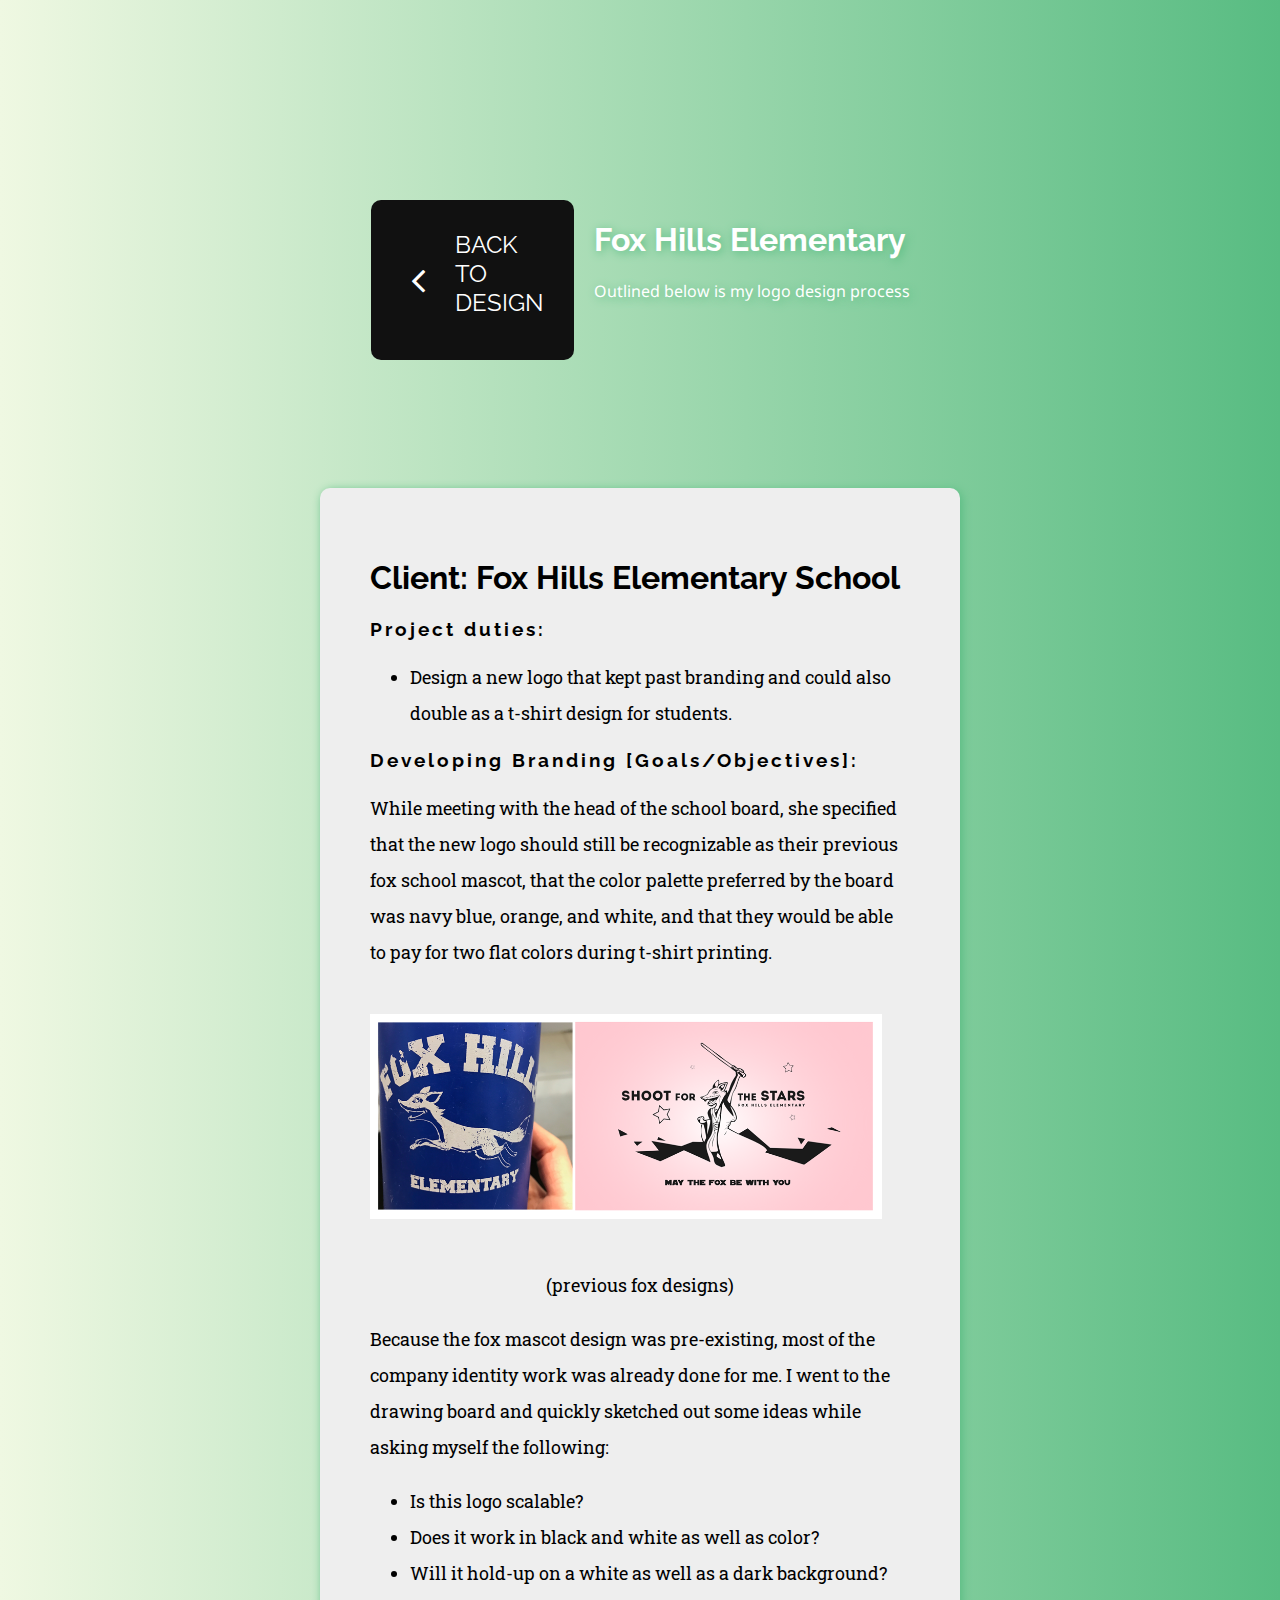
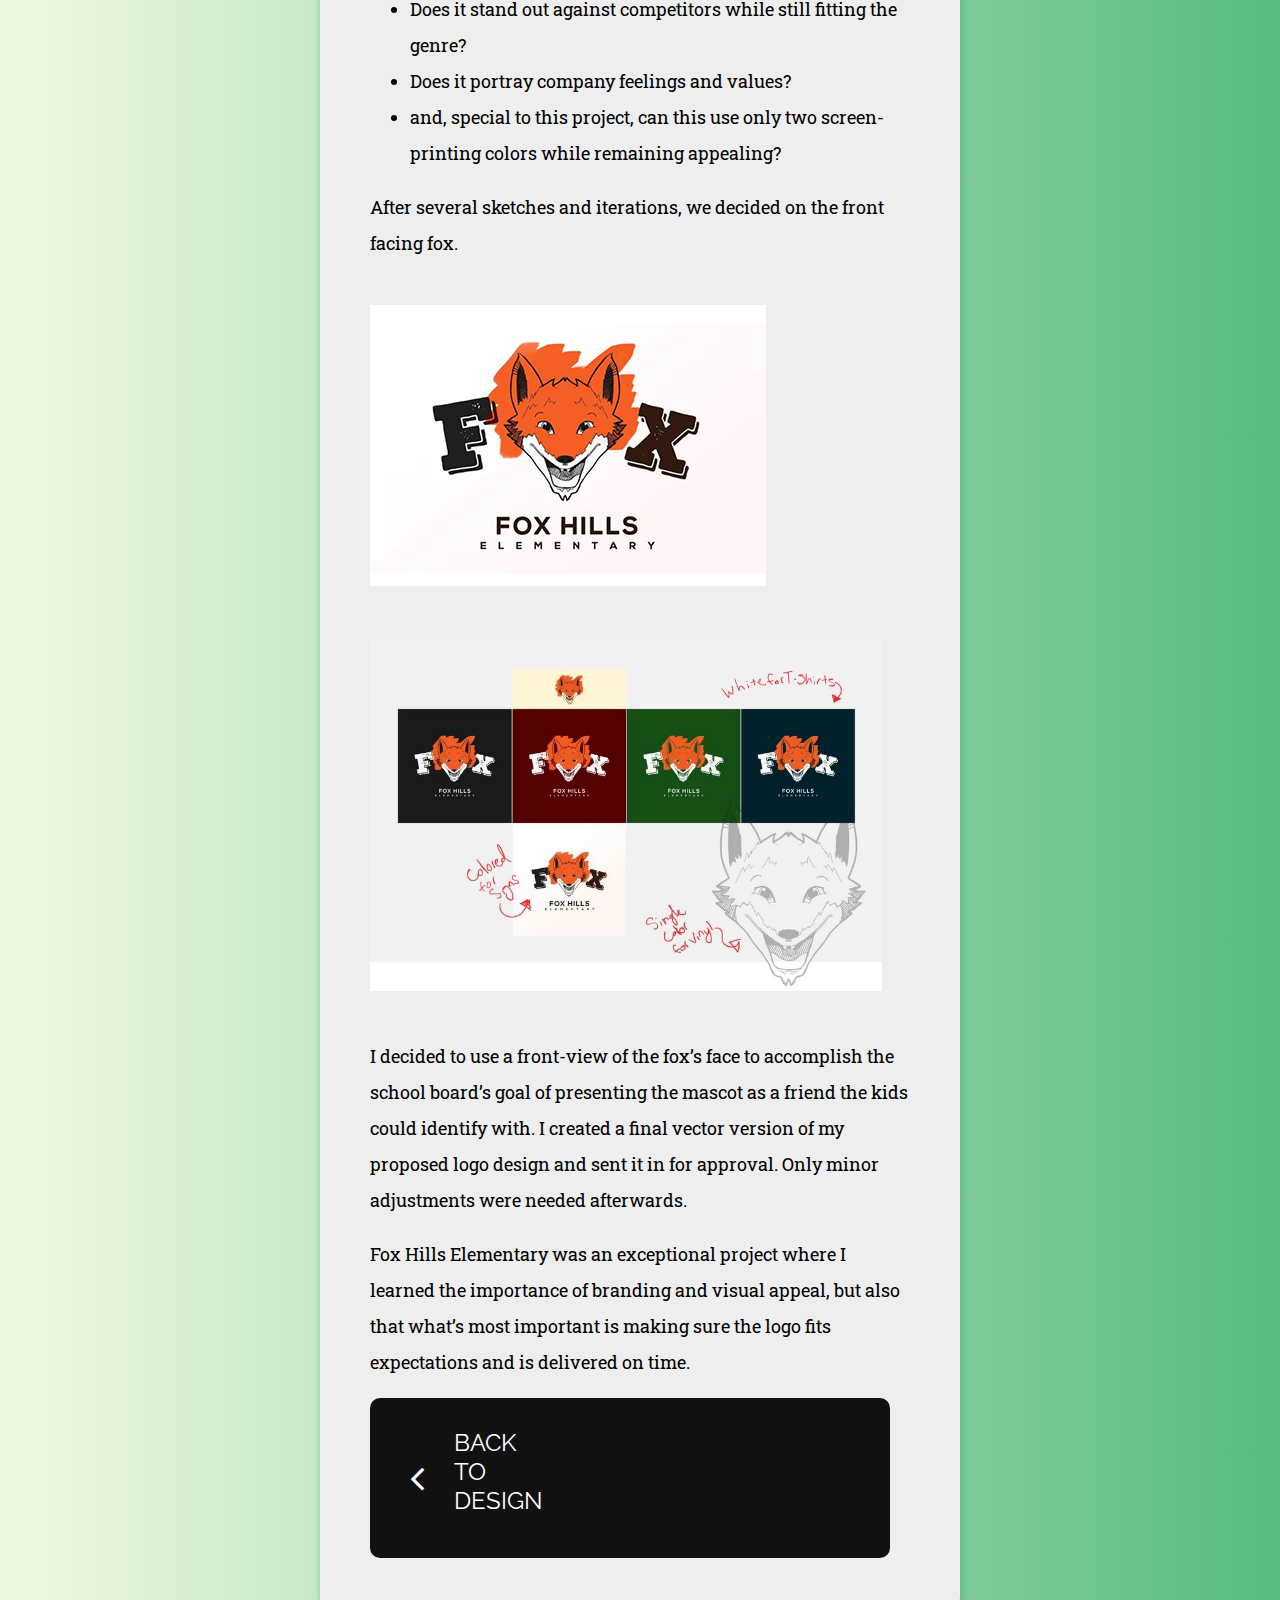
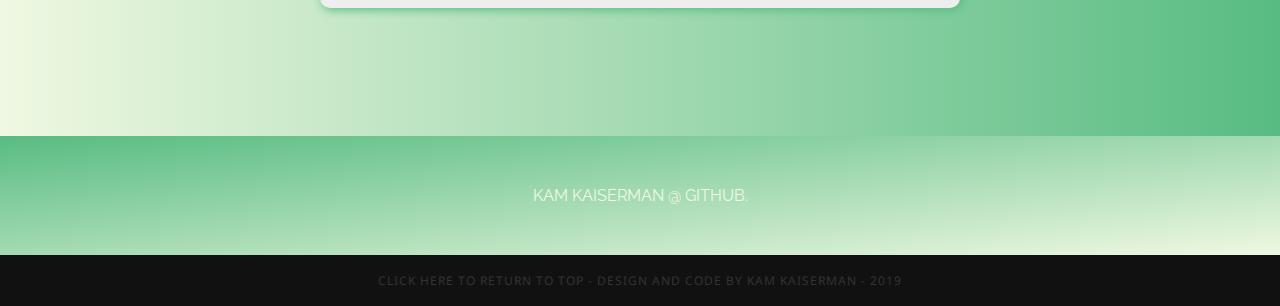
<file: fox_hills.html>
<!doctype html>
<html lang="en">

<head>
    <meta charset="utf-8">
    <title>Kam's Personal Portfolio</title>
    <meta name="description" content="Kam's Personal Portfolio">
    <meta name="author" content="Kam Kaiserman's Portfolio">
    <meta name="viewport" content="width=device-width, initial-scale=1.0">
    <link href="https://fonts.googleapis.com/css?family=Raleway:800|Roboto+Slab|Nunito:700|Noto+Sans&display=swap" rel="stylesheet">
    <link rel="stylesheet" href="https://cdnjs.cloudflare.com/ajax/libs/font-awesome/4.7.0/css/font-awesome.min.css">
    <link rel="stylesheet" href="style.css">
    <link rel="stylesheet" href="navbar.css">
    <link rel="stylesheet" href="article.css">
</head>

<body>
    <header>
        <div id="flexbox-row">
            <a href="design.html">
                <div id="back-button">
                    <i class="fa fa-angle-left" style="font-size: 40px;
                    padding: 30px 30px 30px 10px;"></i>
                    <div id="button-text">Back<br>to<br>Design</div>
                </div>
            </a>
            <div id="headline">
                <h1>Fox Hills Elementary</h1>
                <p>Outlined below is my logo design process</p>
            </div>
        </div>
    </header>

    <main>
        <h1>Client: Fox Hills Elementary School</h1>
        <h3>Project duties:</h3>
        <ul>
            <li>Design a new logo that kept past branding and could also double as a t-shirt design for students. </li>
        </ul>
        <h3>Developing Branding [Goals/Objectives]:</h3>
        <p>While meeting with the head of the school board, she specified that the new logo should still be recognizable as their previous fox school mascot, that the color palette preferred by the board was navy blue, orange, and white, and that they would
            be able to pay for two flat colors during t-shirt printing.</p>
        <img src="fox_hills_1.png" alt="past fox designs">
        <p style="text-align: center;">(previous fox designs)</p>
        <p>Because the fox mascot design was pre-existing, most of the company identity work was already done for me. I went to the drawing board and quickly sketched out some ideas while asking myself the following:</p>
        <ul>
            <li>
                Is this logo scalable?
            </li>
            <li>
                Does it work in black and white as well as color?
            </li>
            <li>
                Will it hold-up on a white as well as a dark background?
            </li>
            <li>
                Does it stand out against competitors while still fitting the genre?
            </li>
            <li>
                Does it portray company feelings and values?
            </li>
            <li>
                and, special to this project, can this use only two screen-printing colors while remaining appealing?
            </li>
        </ul>
        <p>After several sketches and iterations, we decided on the front facing fox.</p>
        <img src="fox_hills_2.png" alt="final fox logo">
        <img src="fox_hills_3.png" alt="fox iterations">
        <p>I decided to use a front-view of the fox’s face to accomplish the school board’s goal of presenting the mascot as a friend the kids could identify with. I created a final vector version of my proposed logo design and sent it in for approval. Only
            minor adjustments were needed afterwards.</p>
        <p>Fox Hills Elementary was an exceptional project where I learned the importance of branding and visual appeal, but also that what’s most important is making sure the logo fits expectations and is delivered on time.</p>

        <a href="design.html">
            <div id="back-button">
                <i class="fa fa-angle-left" style="font-size: 40px;
                    padding: 30px 30px 30px 10px;"></i>
                <div id="button-text">Back<br>to<br>Design</div>
            </div>
        </a>
    </main>
    <a href="https://github.com/kamkaiserman/" id="profile-link" target="_blank">
        <footer>
            Kam Kaiserman @ GitHub.
        </footer>
    </a>
    <a href="#headline">
        <div id="extra-footer">
            <p>Click here to return to top - Design and code by Kam Kaiserman - 2019</p>
        </div>
    </a>
</body>

</html>
</file>
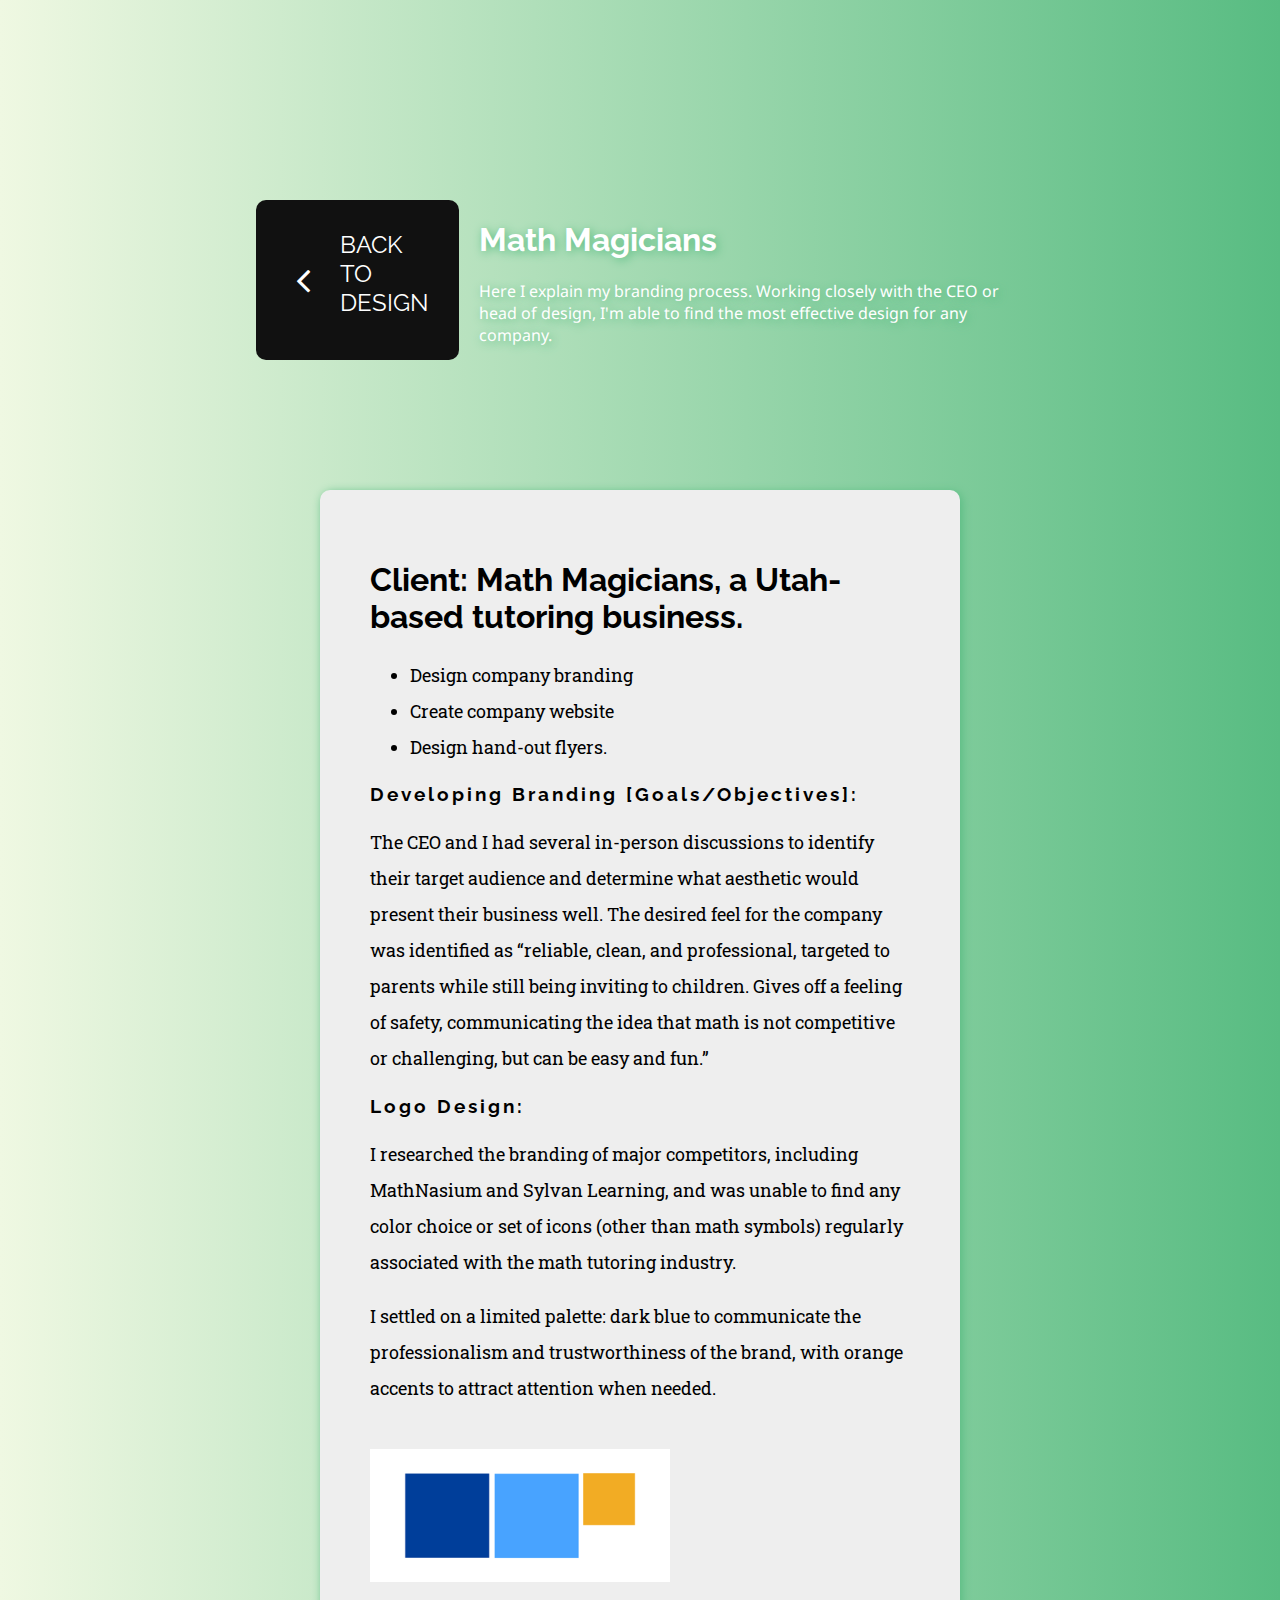
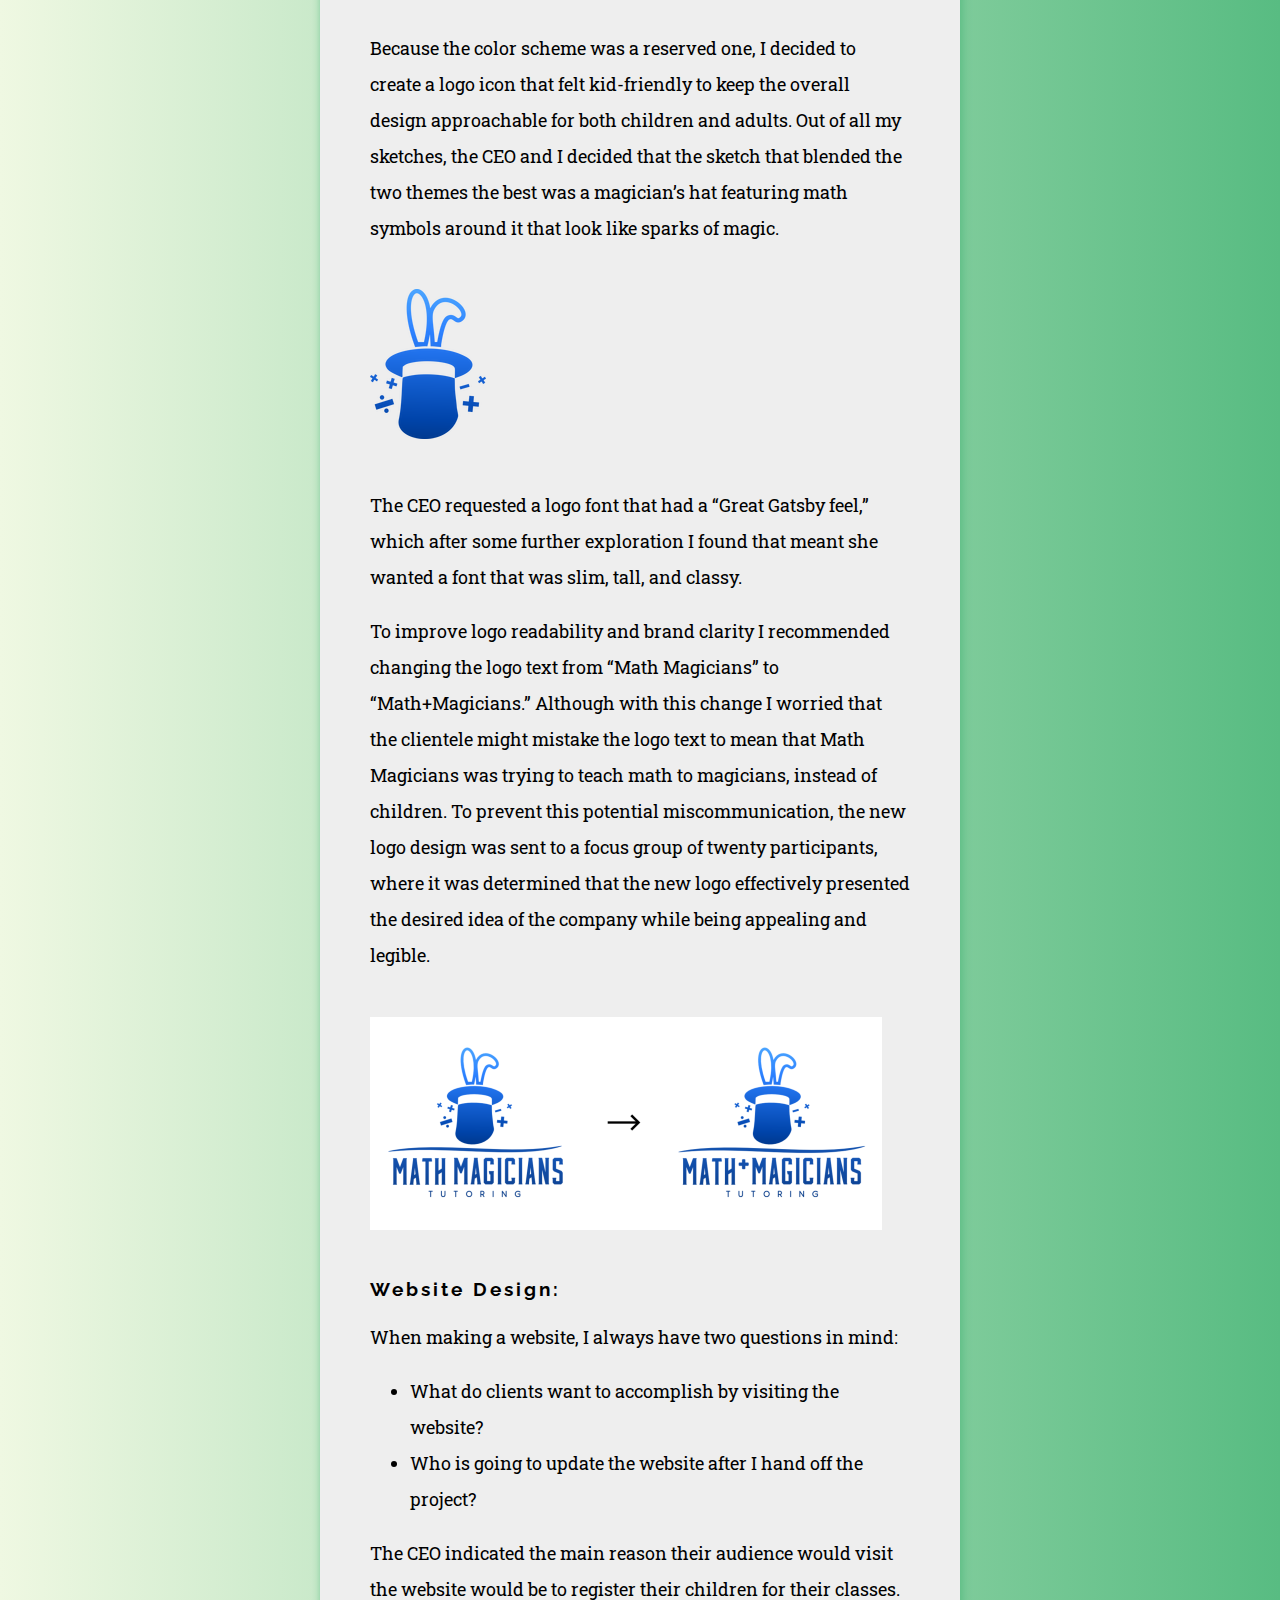
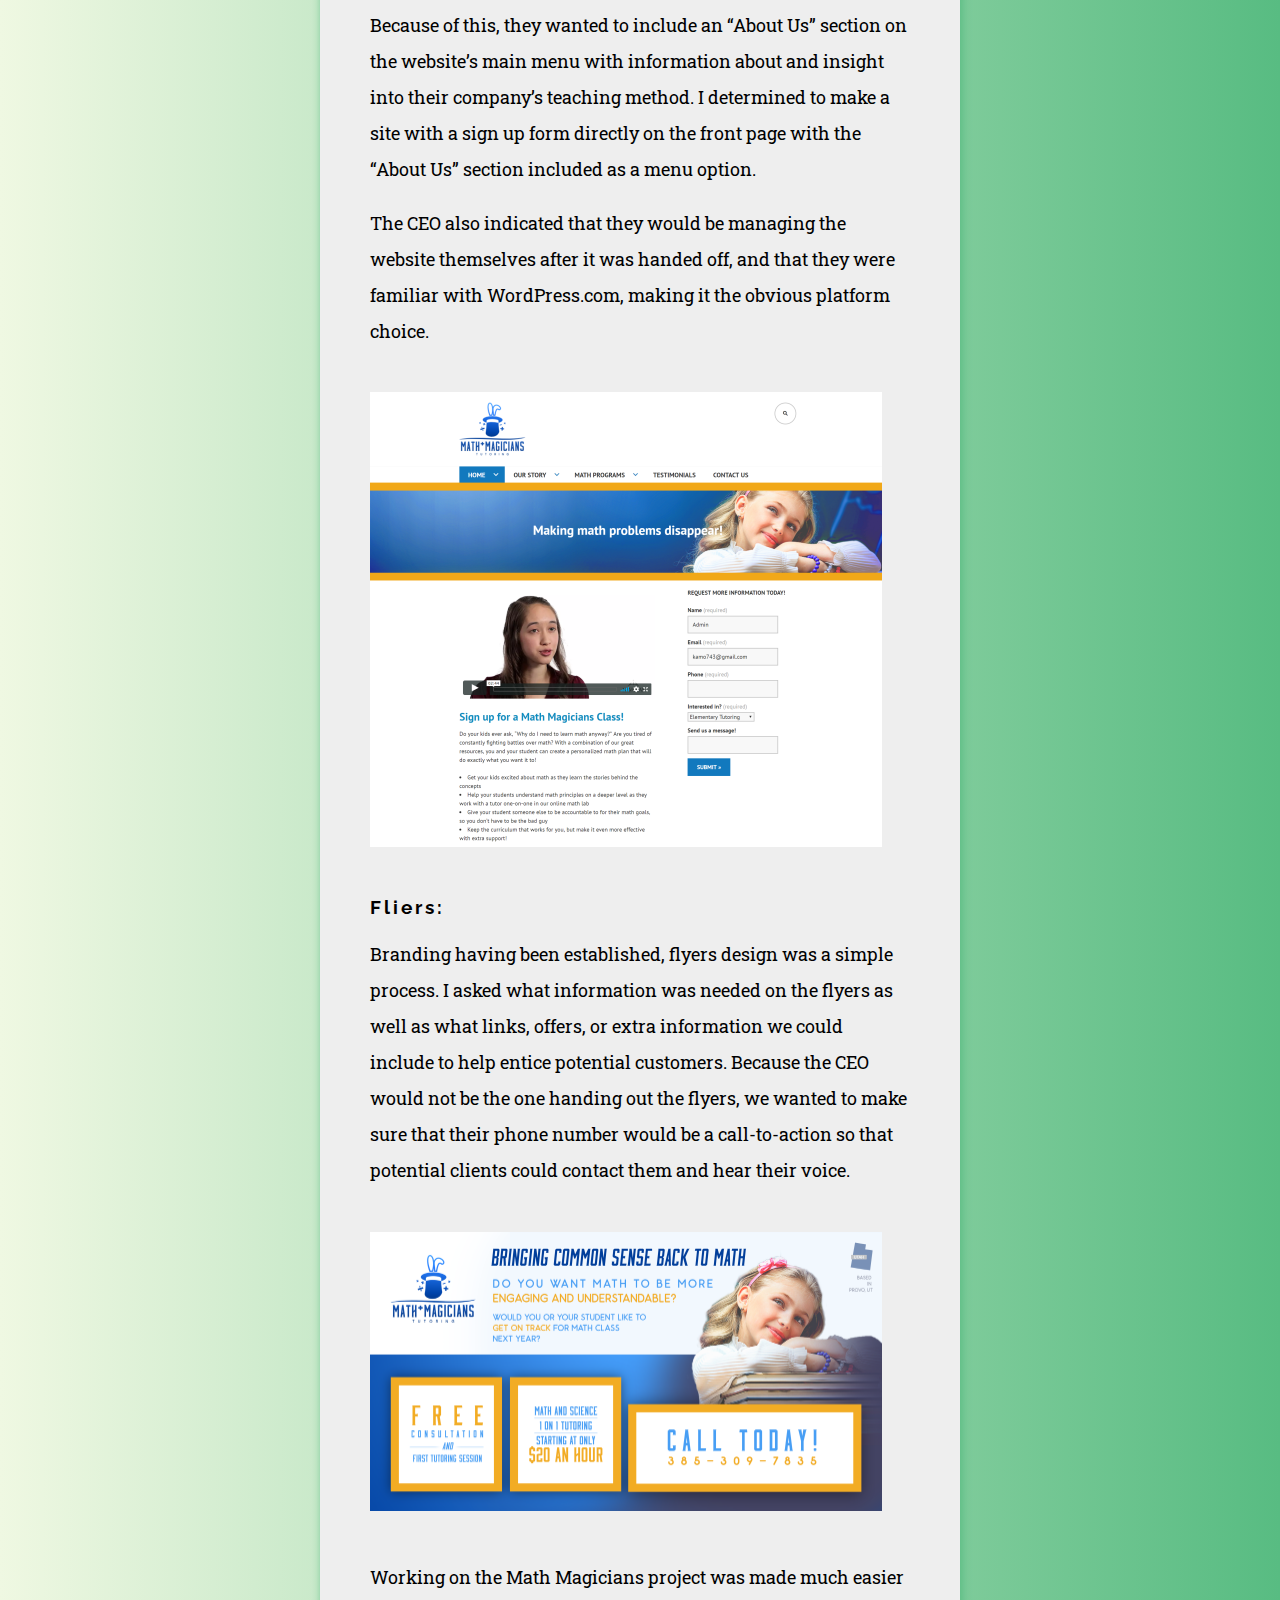
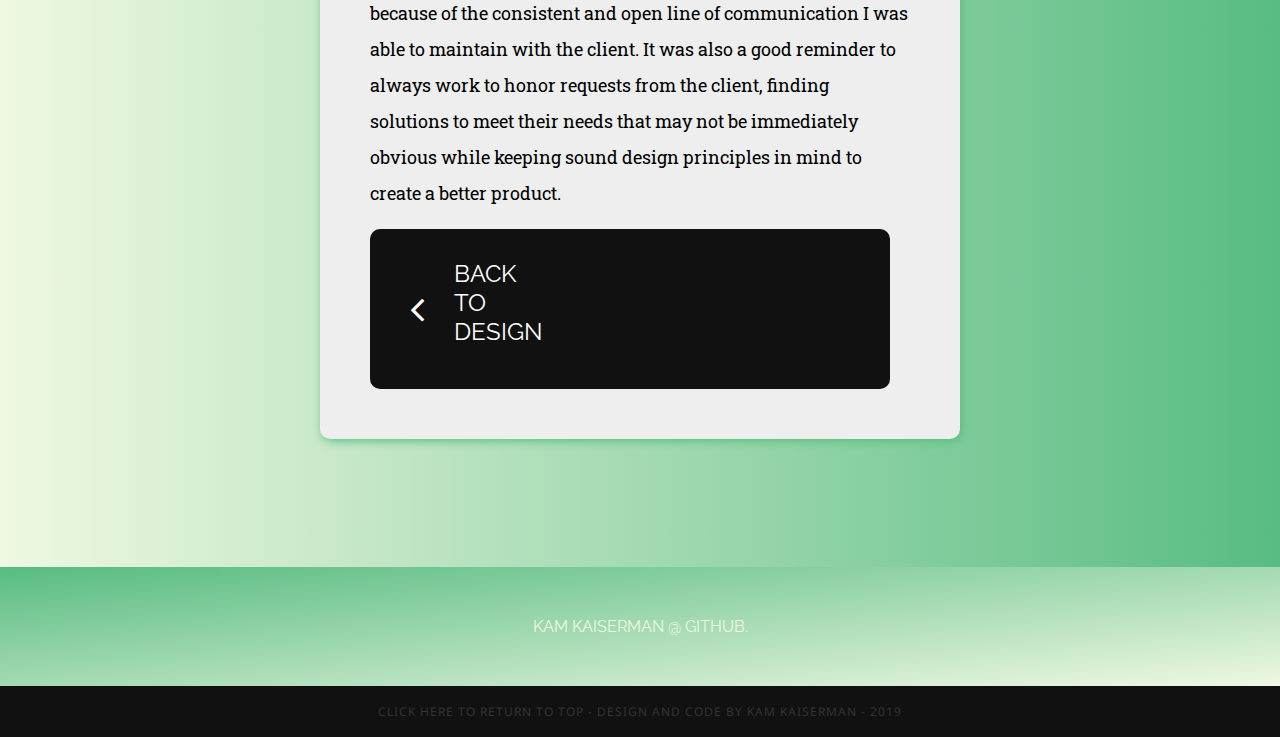
<file: math_magicians.html>
<!doctype html>
<html lang="en">

<head>
    <meta charset="utf-8">
    <title>Kam's Personal Portfolio</title>
    <meta name="description" content="Kam's Personal Portfolio">
    <meta name="author" content="Kam Kaiserman's Portfolio">
    <meta name="viewport" content="width=device-width, initial-scale=1.0">
    <link href="https://fonts.googleapis.com/css?family=Raleway:800|Roboto+Slab|Nunito:700|Noto+Sans&display=swap" rel="stylesheet">
    <link rel="stylesheet" href="https://cdnjs.cloudflare.com/ajax/libs/font-awesome/4.7.0/css/font-awesome.min.css">
    <link rel="stylesheet" href="style.css">
    <link rel="stylesheet" href="navbar.css">
    <link rel="stylesheet" href="article.css">
</head>

<body>
    <header>
        <div id="flexbox-row">
            <a href="design.html">
                <div id="back-button">
                    <i class="fa fa-angle-left" style="font-size: 40px;
                    padding: 30px 30px 30px 10px;"></i>
                    <div id="button-text">Back<br>to<br>Design</div>
                </div>
            </a>
            <div id="headline">
                <h1>Math Magicians</h1>
                <p>Here I explain my branding process. Working closely with the CEO or head of design, I'm able to find the most effective design for any company.</p>
            </div>
        </div>
    </header>

    <main>
        <h1>Client: Math Magicians, a Utah-based tutoring business.</h1>
        <ul>
            <li>
                Design company branding
            </li>
            <li>
                Create company website
            </li>
            <li>
                Design hand-out flyers.
            </li>
        </ul>
        <h3>Developing Branding [Goals/Objectives]:</h3>
        <p>The CEO and I had several in-person discussions to identify their target audience and determine what aesthetic would present their business well. The desired feel for the company was identified as “reliable, clean, and professional, targeted to
            parents while still being inviting to children. Gives off a feeling of safety, communicating the idea that math is not competitive or challenging, but can be easy and fun.”</p>
        <h3>Logo Design:</h3>
        <p>I researched the branding of major competitors, including MathNasium and Sylvan Learning, and was unable to find any color choice or set of icons (other than math symbols) regularly associated with the math tutoring industry.</p>
        <p>I settled on a limited palette: dark blue to communicate the professionalism and trustworthiness of the brand, with orange accents to attract attention when needed.</p>
        <img src="color_pallet_math_magicians.png" alt="Color Pallet">
        <p>Because the color scheme was a reserved one, I decided to create a logo icon that felt kid-friendly to keep the overall design approachable for both children and adults. Out of all my sketches, the CEO and I decided that the sketch that blended
            the two themes the best was a magician’s hat featuring math symbols around it that look like sparks of magic.</p>
        <img src="math_magicians1.png" alt="Logo">
        <p>The CEO requested a logo font that had a “Great Gatsby feel,” which after some further exploration I found that meant she wanted a font that was slim, tall, and classy.</p>
        <p>To improve logo readability and brand clarity I recommended changing the logo text from “Math Magicians” to “Math+Magicians.” Although with this change I worried that the clientele might mistake the logo text to mean that Math Magicians was trying
            to teach math to magicians, instead of children. To prevent this potential miscommunication, the new logo design was sent to a focus group of twenty participants, where it was determined that the new logo effectively presented the desired
            idea of the company while being appealing and legible.</p>
        <img src="math_magicians2.png" alt="Logo Developed">
        <h3>Website Design:</h3>
        <p>When making a website, I always have two questions in mind:</p>
        <ul>
            <li>
                What do clients want to accomplish by visiting the website?
            </li>
            <li>
                Who is going to update the website after I hand off the project?
            </li>
        </ul>
        <p>The CEO indicated the main reason their audience would visit the website would be to register their children for their classes. Because of this, they wanted to include an “About Us” section on the website’s main menu with information about and
            insight into their company’s teaching method. I determined to make a site with a sign up form directly on the front page with the “About Us” section included as a menu option. </p>
        <p>The CEO also indicated that they would be managing the website themselves after it was handed off, and that they were familiar with WordPress.com, making it the obvious platform choice.</p>
        <img src="math_magicians3.png" alt="Website Design">
        <h3>Fliers: </h3>
        <p>Branding having been established, flyers design was a simple process. I asked what information was needed on the flyers as well as what links, offers, or extra information we could include to help entice potential customers. Because the CEO would
            not be the one handing out the flyers, we wanted to make sure that their phone number would be a call-to-action so that potential clients could contact them and hear their voice.</p>
        <img src="math_magicians4.png" alt="Flyer">
        <p>Working on the Math Magicians project was made much easier because of the consistent and open line of communication I was able to maintain with the client. It was also a good reminder to always work to honor requests from the client, finding solutions
            to meet their needs that may not be immediately obvious while keeping sound design principles in mind to create a better product. </p>



        <a href="design.html">
            <div id="back-button">
                <i class="fa fa-angle-left" style="font-size: 40px;
                    padding: 30px 30px 30px 10px;"></i>
                <div id="button-text">Back<br>to<br>Design</div>
            </div>
        </a>
    </main>
    <a href="https://github.com/kamkaiserman/" id="profile-link" target="_blank">
        <footer>
            Kam Kaiserman @ GitHub.
        </footer>
    </a>
    <a href="#headline">
        <div id="extra-footer">
            <p>Click here to return to top - Design and code by Kam Kaiserman - 2019</p>
        </div>
    </a>
</body>

</html>
</file>
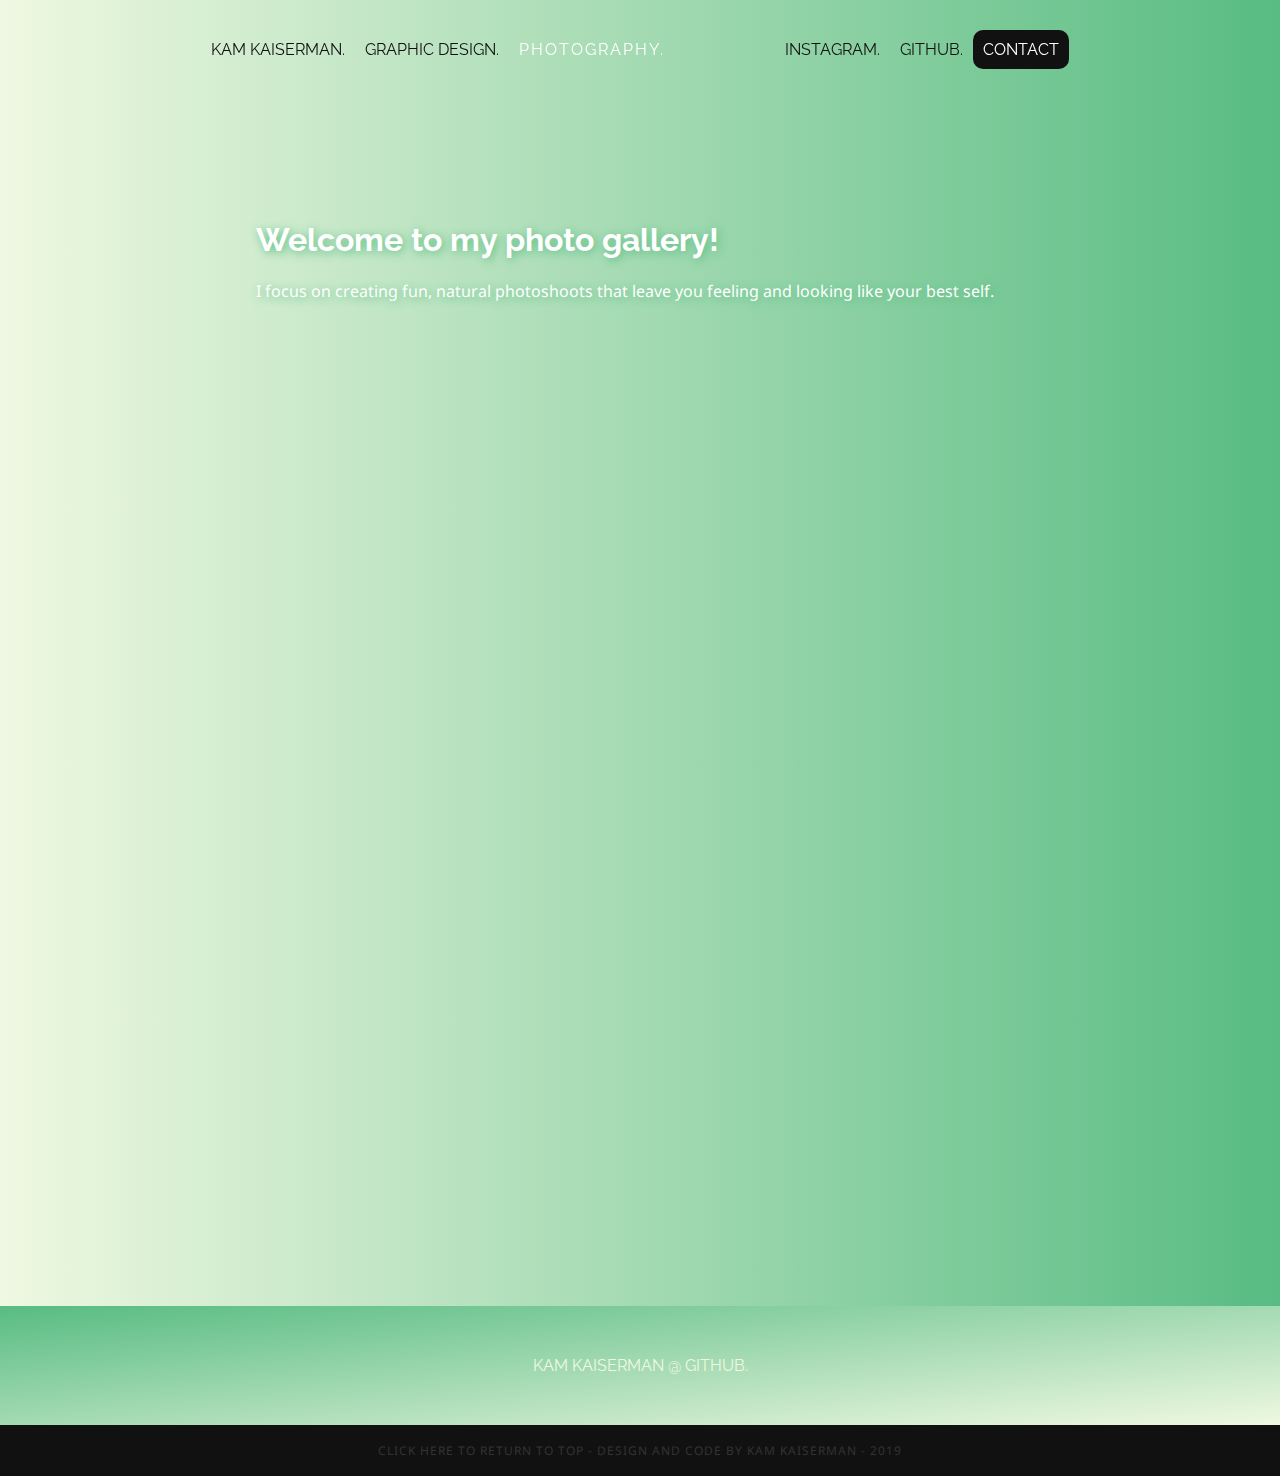
<file: photography.html>
<!doctype html>
<html lang="en">

<head>
    <meta charset="utf-8">
    <title>Kam's Personal Portfolio</title>
    <meta name="description" content="Kam's Personal Portfolio">
    <meta name="author" content="Kam Kaiserman's Portfolio">
    <meta name="viewport" content="width=device-width, initial-scale=1.0">
    <link href="https://fonts.googleapis.com/css?family=Raleway:800|Nunito:700|Noto+Sans&display=swap" rel="stylesheet">
    <link rel="stylesheet" href="https://cdnjs.cloudflare.com/ajax/libs/font-awesome/4.7.0/css/font-awesome.min.css">
    <link rel="stylesheet" href="style.css">
    <link rel="stylesheet" href="navbar.css">
    <link rel="stylesheet" href="photography.css">
    <link rel="stylesheet" href="gallery.css">
    <script src="navbar.js"></script>
</head>

<body>
    <header>
        <div id="navbar-mobile" class="overlay">
            <a href="javascript:void(0)" class="closebtn" onclick="closeNav()">&times;</a>
            <div class="overlay-content">
                <div id="nav-links">
                    <a href="/index.html">Home.</a>
                    <a href="/design.html">Graphic Design.</a>
                    <a href="/photography.html" id="navbar-active">Photography.</a>
                    <a href="https://www.instagram.com/kamkaiserman/" target="_blank">Instagram.</a>
                    <a href="https://github.com/kamkaiserman/" target="blank">GitHub.</a>
                </div>
                <div id="sms-button">
                    <a href="sms:801-558-1729">Send me a text - 801-558-1729</a>
                    <p><span class="highlight">KamKaiserman@gmail.com</span></p>
                </div>
            </div>
        </div>
        <div id="header-mobile">
            <div id="nav-button" onclick="openNav()"><i class="fa fa-bars" aria-hidden="true"></i></div>
            <div id="logo-mobile">
                <p>Kam Kaiserman</p>
            </div>
        </div>

        <div id="navbar">
            <div id="main-nav">
                <ul>
                    <li><a href="/index.html">kam kaiserman.</a></li>
                    <li><a href="/design.html">Graphic Design.</a></li>
                    <li><a href="/photography.html" id="navbar-active">Photography.</a></li>
                </ul>
            </div>
            <div id="secondary-nav">
                <ul>
                    <li><a href="https://www.instagram.com/kamkaiserman/" target="_blank">Instagram.</a></li>
                    <li><a href="https://github.com/kamkaiserman/" target="blank">GitHub.</a></li>
                    <a>
                        <li id="contact-button" onclick="openNav()">Contact</li>
                    </a>
                </ul>
            </div>
        </div>
        <div id="headline">
            <h1>Welcome to my photo gallery!</h1>
            <p>I focus on creating fun, natural photoshoots that leave you feeling and looking like your best self.</p>
        </div>
    </header>

    <div id="title">
    </div>

    <main id="photo-area">
        <div class="row">
            <div class="column">
                <img class="js-lazy-image centered" data-src="/images/photography/photo (1).jpg" style="width:100%">
                <img class="js-lazy-image centered" data-src="/images/photography/photo (5).jpg" style="width:100%">
                <img class="js-lazy-image centered" data-src="/images/photography/photo (9).jpg" style="width:100%">
                <img class="js-lazy-image centered" data-src="/images/photography/photo (13).jpg" style="width:100%">
                <img class="js-lazy-image centered" data-src="/images/photography/photo (17).jpg" style="width:100%">
                <img class="js-lazy-image centered" data-src="/images/photography/photo (21).jpg" style="width:100%">
                <img class="js-lazy-image centered" data-src="/images/photography/photo (25).jpg" style="width:100%">
                <img class="js-lazy-image centered" data-src="/images/photography/photo (29).jpg" style="width:100%">
                <img class="js-lazy-image centered" data-src="/images/photography/photo (33).jpg" style="width:100%">
                <img class="js-lazy-image centered" data-src="/images/photography/photo (159).jpg" style="width:100%">
                <img class="js-lazy-image centered" data-src="/images/photography/photo (45).jpg" style="width:100%">
                <img class="js-lazy-image centered" data-src="/images/photography/photo (49).jpg" style="width:100%">
                <img class="js-lazy-image centered" data-src="/images/photography/photo (53).jpg" style="width:100%">
                <img class="js-lazy-image centered" data-src="/images/photography/photo (57).jpg" style="width:100%">
                <img class="js-lazy-image centered" data-src="/images/photography/photo (61).jpg" style="width:100%">
                <img class="js-lazy-image centered" data-src="/images/photography/photo (65).jpg" style="width:100%">
                <img class="js-lazy-image centered" data-src="/images/photography/photo (72).jpg" style="width:100%">
                <img class="js-lazy-image centered" data-src="/images/photography/photo (79).jpg" style="width:100%">
                <img class="js-lazy-image centered" data-src="/images/photography/photo (80).jpg" style="width:100%">
                <img class="js-lazy-image centered" data-src="/images/photography/photo (84).jpg" style="width:100%">
                <img class="js-lazy-image centered" data-src="/images/photography/photo (88).jpg" style="width:100%">
                <img class="js-lazy-image centered" data-src="/images/photography/photo (92).jpg" style="width:100%">
                <img class="js-lazy-image centered" data-src="/images/photography/photo (96).jpg" style="width:100%">
                <img class="js-lazy-image centered" data-src="/images/photography/photo (100).jpg" style="width:100%">
                <img class="js-lazy-image centered" data-src="/images/photography/photo (104).jpg" style="width:100%">
                <img class="js-lazy-image centered" data-src="/images/photography/photo (108).jpg" style="width:100%">
                <img class="js-lazy-image centered" data-src="/images/photography/photo (112).jpg" style="width:100%">
                <img class="js-lazy-image centered" data-src="/images/photography/photo (116).jpg" style="width:100%">
                <img class="js-lazy-image centered" data-src="/images/photography/photo (120).jpg" style="width:100%">
                <img class="js-lazy-image centered" data-src="/images/photography/photo (124).jpg" style="width:100%">
                <img class="js-lazy-image centered" data-src="/images/photography/photo (128).jpg" style="width:100%">
                <img class="js-lazy-image centered" data-src="/images/photography/photo (132).jpg" style="width:100%">
                <img class="js-lazy-image centered" data-src="/images/photography/photo (136).jpg" style="width:100%">
                <img class="js-lazy-image centered" data-src="/images/photography/photo (144).jpg" style="width:100%">
                <img class="js-lazy-image centered" data-src="/images/photography/photo (148).jpg" style="width:100%">
                <img class="js-lazy-image centered" data-src="/images/photography/photo (152).jpg" style="width:100%">
                <img class="js-lazy-image centered" data-src="/images/photography/photo (156).jpg" style="width:100%">
                <img class="js-lazy-image centered" data-src="/images/photography/photo (151).jpg" style="width:100%">
            </div>
            <div class="column">
                <img class="js-lazy-image centered" data-src="/images/photography/photo (2).jpg" style="width:100%">
                <img class="js-lazy-image centered" data-src="/images/photography/photo (6).jpg" style="width:100%">
                <img class="js-lazy-image centered" data-src="/images/photography/photo (10).jpg" style="width:100%">
                <img class="js-lazy-image centered" data-src="/images/photography/photo (14).jpg" style="width:100%">
                <img class="js-lazy-image centered" data-src="/images/photography/photo (18).jpg" style="width:100%">
                <img class="js-lazy-image centered" data-src="/images/photography/photo (22).jpg" style="width:100%">
                <img class="js-lazy-image centered" data-src="/images/photography/photo (26).jpg" style="width:100%">
                <img class="js-lazy-image centered" data-src="/images/photography/photo (30).jpg" style="width:100%">
                <img class="js-lazy-image centered" data-src="/images/photography/photo (34).jpg" style="width:100%">
                <img class="js-lazy-image centered" data-src="/images/photography/photo (38).jpg" style="width:100%">
                <img class="js-lazy-image centered" data-src="/images/photography/photo (42).jpg" style="width:100%">
                <img class="js-lazy-image centered" data-src="/images/photography/photo (46).jpg" style="width:100%">
                <img class="js-lazy-image centered" data-src="/images/photography/photo (54).jpg" style="width:100%">
                <img class="js-lazy-image centered" data-src="/images/photography/photo (50).jpg" style="width:100%">
                <img class="js-lazy-image centered" data-src="/images/photography/photo (58).jpg" style="width:100%">
                <img class="js-lazy-image centered" data-src="/images/photography/photo (62).jpg" style="width:100%">
                <img class="js-lazy-image centered" data-src="/images/photography/photo (66).jpg" style="width:100%">
                <img class="js-lazy-image centered" data-src="/images/photography/photo (69).jpg" style="width:100%">
                <img class="js-lazy-image centered" data-src="/images/photography/photo (73).jpg" style="width:100%">
                <img class="js-lazy-image centered" data-src="/images/photography/photo (76).jpg" style="width:100%">
                <img class="js-lazy-image centered" data-src="/images/photography/photo (81).jpg" style="width:100%">
                <img class="js-lazy-image centered" data-src="/images/photography/photo (85).jpg" style="width:100%">
                <img class="js-lazy-image centered" data-src="/images/photography/photo (89).jpg" style="width:100%">
                <img class="js-lazy-image centered" data-src="/images/photography/photo (93).jpg" style="width:100%">
                <img class="js-lazy-image centered" data-src="/images/photography/photo (97).jpg" style="width:100%">
                <img class="js-lazy-image centered" data-src="/images/photography/photo (101).jpg" style="width:100%">
                <img class="js-lazy-image centered" data-src="/images/photography/photo (105).jpg" style="width:100%">
                <img class="js-lazy-image centered" data-src="/images/photography/photo (109).jpg" style="width:100%">
                <img class="js-lazy-image centered" data-src="/images/photography/photo (113).jpg" style="width:100%">
                <img class="js-lazy-image centered" data-src="/images/photography/photo (117).jpg" style="width:100%">
                <img class="js-lazy-image centered" data-src="/images/photography/photo (121).jpg" style="width:100%">
                <img class="js-lazy-image centered" data-src="/images/photography/photo (125).jpg" style="width:100%">
                <img class="js-lazy-image centered" data-src="/images/photography/photo (129).jpg" style="width:100%">
                <img class="js-lazy-image centered" data-src="/images/photography/photo (133).jpg" style="width:100%">
                <img class="js-lazy-image centered" data-src="/images/photography/photo (137).jpg" style="width:100%">
                <img class="js-lazy-image centered" data-src="/images/photography/photo (145).jpg" style="width:100%">
                <img class="js-lazy-image centered" data-src="/images/photography/photo (149).jpg" style="width:100%">
                <img class="js-lazy-image centered" data-src="/images/photography/photo (153).jpg" style="width:100%">
                <img class="js-lazy-image centered" data-src="/images/photography/photo (157).jpg" style="width:100%">
            </div>
            <div class="column">
                <img class="js-lazy-image centered" data-src="/images/photography/photo (3).jpg" style="width:100%">
                <img class="js-lazy-image centered" data-src="/images/photography/photo (7).jpg" style="width:100%">
                <img class="js-lazy-image centered" data-src="/images/photography/photo (11).jpg" style="width:100%">
                <img class="js-lazy-image centered" data-src="/images/photography/photo (15).jpg" style="width:100%">
                <img class="js-lazy-image centered" data-src="/images/photography/photo (19).jpg" style="width:100%">
                <img class="js-lazy-image centered" data-src="/images/photography/photo (23).jpg" style="width:100%">
                <img class="js-lazy-image centered" data-src="/images/photography/photo (27).jpg" style="width:100%">
                <img class="js-lazy-image centered" data-src="/images/photography/photo (31).jpg" style="width:100%">
                <img class="js-lazy-image centered" data-src="/images/photography/photo (35).jpg" style="width:100%">
                <img class="js-lazy-image centered" data-src="/images/photography/photo (39).jpg" style="width:100%">
                <img class="js-lazy-image centered" data-src="/images/photography/photo (41).jpg" style="width:100%">
                <img class="js-lazy-image centered" data-src="/images/photography/photo (47).jpg" style="width:100%">
                <img class="js-lazy-image centered" data-src="/images/photography/photo (158).jpg" style="width:100%">
                <img class="js-lazy-image centered" data-src="/images/photography/photo (43).jpg" style="width:100%">
                <img class="js-lazy-image centered" data-src="/images/photography/photo (51).jpg" style="width:100%">
                <img class="js-lazy-image centered" data-src="/images/photography/photo (55).jpg" style="width:100%">
                <img class="js-lazy-image centered" data-src="/images/photography/photo (59).jpg" style="width:100%">
                <img class="js-lazy-image centered" data-src="/images/photography/photo (63).jpg" style="width:100%">
                <img class="js-lazy-image centered" data-src="/images/photography/photo (67).jpg" style="width:100%">
                <img class="js-lazy-image centered" data-src="/images/photography/photo (70).jpg" style="width:100%">
                <img class="js-lazy-image centered" data-src="/images/photography/photo (74).jpg" style="width:100%">
                <img class="js-lazy-image centered" data-src="/images/photography/photo (77).jpg" style="width:100%">
                <img class="js-lazy-image centered" data-src="/images/photography/photo (82).jpg" style="width:100%">
                <img class="js-lazy-image centered" data-src="/images/photography/photo (86).jpg" style="width:100%">
                <img class="js-lazy-image centered" data-src="/images/photography/photo (90).jpg" style="width:100%">
                <img class="js-lazy-image centered" data-src="/images/photography/photo (94).jpg" style="width:100%">
                <img class="js-lazy-image centered" data-src="/images/photography/photo (98).jpg" style="width:100%">
                <img class="js-lazy-image centered" data-src="/images/photography/photo (102).jpg" style="width:100%">
                <img class="js-lazy-image centered" data-src="/images/photography/photo (106).jpg" style="width:100%">
                <img class="js-lazy-image centered" data-src="/images/photography/photo (110).jpg" style="width:100%">
                <img class="js-lazy-image centered" data-src="/images/photography/photo (114).jpg" style="width:100%">
                <img class="js-lazy-image centered" data-src="/images/photography/photo (118).jpg" style="width:100%">
                <img class="js-lazy-image centered" data-src="/images/photography/photo (122).jpg" style="width:100%">
                <img class="js-lazy-image centered" data-src="/images/photography/photo (126).jpg" style="width:100%">
                <img class="js-lazy-image centered" data-src="/images/photography/photo (130).jpg" style="width:100%">
                <img class="js-lazy-image centered" data-src="/images/photography/photo (134).jpg" style="width:100%">
                <img class="js-lazy-image centered" data-src="/images/photography/photo (138).jpg" style="width:100%">
                <img class="js-lazy-image centered" data-src="/images/photography/photo (142).jpg" style="width:100%">
                <img class="js-lazy-image centered" data-src="/images/photography/photo (146).jpg" style="width:100%">
                <img class="js-lazy-image centered" data-src="/images/photography/photo (154).jpg" style="width:100%">
                <img class="js-lazy-image centered" data-src="/images/photography/photo (150).jpg" style="width:100%">
                <img class="js-lazy-image centered" data-src="/images/photography/photo (155).jpg" style="width:100%">
            </div>
            <div class="column">
                <img class="js-lazy-image centered" data-src="/images/photography/photo (4).jpg" style="width:100%">
                <img class="js-lazy-image centered" data-src="/images/photography/photo (8).jpg" style="width:100%">
                <img class="js-lazy-image centered" data-src="/images/photography/photo (12).jpg" style="width:100%">
                <img class="js-lazy-image centered" data-src="/images/photography/photo (16).jpg" style="width:100%">
                <img class="js-lazy-image centered" data-src="/images/photography/photo (20).jpg" style="width:100%">
                <img class="js-lazy-image centered" data-src="/images/photography/photo (24).jpg" style="width:100%">
                <img class="js-lazy-image centered" data-src="/images/photography/photo (28).jpg" style="width:100%">
                <img class="js-lazy-image centered" data-src="/images/photography/photo (32).jpg" style="width:100%">
                <img class="js-lazy-image centered" data-src="/images/photography/photo (36).jpg" style="width:100%">
                <img class="js-lazy-image centered" data-src="/images/photography/photo (40).jpg" style="width:100%">
                <img class="js-lazy-image centered" data-src="/images/photography/photo (48).jpg" style="width:100%">
                <img class="js-lazy-image centered" data-src="/images/photography/photo (44).jpg" style="width:100%">
                <img class="js-lazy-image centered" data-src="/images/photography/photo (52).jpg" style="width:100%">
                <img class="js-lazy-image centered" data-src="/images/photography/photo (56).jpg" style="width:100%">
                <img class="js-lazy-image centered" data-src="/images/photography/photo (60).jpg" style="width:100%">
                <img class="js-lazy-image centered" data-src="/images/photography/photo (64).jpg" style="width:100%">
                <img class="js-lazy-image centered" data-src="/images/photography/photo (68).jpg" style="width:100%">
                <img class="js-lazy-image centered" data-src="/images/photography/photo (71).jpg" style="width:100%">
                <img class="js-lazy-image centered" data-src="/images/photography/photo (75).jpg" style="width:100%">
                <img class="js-lazy-image centered" data-src="/images/photography/photo (78).jpg" style="width:100%">
                <img class="js-lazy-image centered" data-src="/images/photography/photo (83).jpg" style="width:100%">
                <img class="js-lazy-image centered" data-src="/images/photography/photo (87).jpg" style="width:100%">
                <img class="js-lazy-image centered" data-src="/images/photography/photo (91).jpg" style="width:100%">
                <img class="js-lazy-image centered" data-src="/images/photography/photo (95).jpg" style="width:100%">
                <img class="js-lazy-image centered" data-src="/images/photography/photo (99).jpg" style="width:100%">
                <img class="js-lazy-image centered" data-src="/images/photography/photo (103).jpg" style="width:100%">
                <img class="js-lazy-image centered" data-src="/images/photography/photo (107).jpg" style="width:100%">
                <img class="js-lazy-image centered" data-src="/images/photography/photo (111).jpg" style="width:100%">
                <img class="js-lazy-image centered" data-src="/images/photography/photo (115).jpg" style="width:100%">
                <img class="js-lazy-image centered" data-src="/images/photography/photo (119).jpg" style="width:100%">
                <img class="js-lazy-image centered" data-src="/images/photography/photo (123).jpg" style="width:100%">
                <img class="js-lazy-image centered" data-src="/images/photography/photo (127).jpg" style="width:100%">
                <img class="js-lazy-image centered" data-src="/images/photography/photo (131).jpg" style="width:100%">
                <img class="js-lazy-image centered" data-src="/images/photography/photo (135).jpg" style="width:100%">
                <img class="js-lazy-image centered" data-src="/images/photography/photo (139).jpg" style="width:100%">
                <img class="js-lazy-image centered" data-src="/images/photography/photo (143).jpg" style="width:100%">
                <img class="js-lazy-image centered" data-src="/images/photography/photo (147).jpg" style="width:100%">
            </div>
        </div>
    </main>
    <a href="https://github.com/kamkaiserman/" id="profile-link" target="_blank">
        <footer>
            Kam Kaiserman @ GitHub.
        </footer>
    </a>
    <a href="#headline">
        <div id="extra-footer">
            <p>Click here to return to top - Design and code by Kam Kaiserman - 2019 </p>
        </div>
    </a>
    <script type="module">
        import LazyLoad from "./lazy-load.js"; LazyLoad.init();
    </script>
</body>

</html>
</file>
<file: style.css>
html {
    scroll-behavior: smooth;
}

::selection {
    background: #00FA99;
}

::-moz-selection {
    background: #00FA99;
}

body {
    margin: 0;
    font-family: 'Noto Sans', sans-serif;
    background: rgb(239, 248, 226);
    background: linear-gradient(90deg, rgba(239, 248, 226, 1) 0%, rgba(88, 188, 130, 1) 100%);
}

a {
    text-transform: uppercase;
    text-decoration: none;
    color: #111;
}

h1,
h2,
h3 {
    font-family: Raleway, sans-serif;
}

#headline {
    padding: 200px 20vw 10vw 20vw;
    color: white;
    text-shadow: 2px 2px 10px #58BC82;
}

@keyframes bounce {
    0% {
        top: 0;
    }
    50% {
        top: 10px;
    }
    100% {
        top: 0;
    }
}

.arrow-down {
    transform: scale(1, 0.7);
    font-family: 'Nunito', sans-serif;
    position: relative;
    text-align: center;
    animation: bounce 3s infinite;
    margin-top: 80px;
    font-size: 60px;
}

.arrow-down a {
    color: #FFF;
}

.divider {
    color: #FFF;
    padding: 3vw;
    text-align: center;
    text-transform: uppercase;
    transition: 1s;
    letter-spacing: 5px;
}

.divider:hover {
    letter-spacing: 15px;
}

#contact {
    display: flex;
    flex-direction: column;
    text-align: center;
    padding: 40px 50px;
    background-color: #58BC82;
    color: #EFF8E2;
}

#contact a {
    color: #58BC82;
    background-color: #EFF8E2;
    padding: 30px 40px;
    margin: 20px;
    transition: 1s;
    -webkit-transition: 1s;
}

#contact a:hover {
    opacity: 0.7;
    letter-spacing: 2px;
}

footer {
    font-family: 'Raleway', sans-serif;
    font-weight: black;
    padding: 50px;
    text-align: center;
    background-image: linear-gradient(to bottom right, #58BC82, #EFF8E2);
    color: #EFF8E2;
    transition: 1s;
}

footer:hover {
    letter-spacing: 5px;
}

#extra-footer {
    font-size: 12px;
    padding: 5px;
    background-color: #111;
    color: #333;
    text-align: center;
    letter-spacing: 1px;
}

.fade-in {
    animation-name: fadeIn;
    animation-duration: 1.3s;
    animation-timing-function: cubic-bezier(0, 0, 0.4, 1);
    animation-fill-mode: forwards;
}

@keyframes fadeIn {
    from {
        opacity: 0;
    }
    to {
        opacity: 1;
    }
}

.centered {
    display: block;
    margin: 0 auto;
}

@media screen and (max-width: 850px) {
    body {
        background: rgb(239, 248, 226);
        background: linear-gradient(90deg, rgba(173, 222, 184, 1) 0%, rgba(88, 188, 130, 1) 100%);
    }
}
</file>
<file: navbar.css>
#navbar {
    font-family: 'Raleway', sans-serif;
    font-weight: black;
    top: 0;
    position: fixed;
    overflow: hidden;
    width: 100%;
    z-index: 200;
    display: flex;
    flex-direction: row;
    justify-content: center;
    margin: 0px;
}

#navbar ul {
    display: flex;
    flex-direction: row;
    justify-content: center;
    padding: 30px 50px 50px 50px;
    list-style-type: none;
    margin: 0;
}

#navbar li {
    padding: 10px;
}

#navbar a,
#header-mobile {
    transition: 1s;
}

#navbar a:hover {
    color: #FFF;
    letter-spacing: 2px;
}

#navbar-active {
    color: #FFF;
    letter-spacing: 2px;
}

#contact-button {
    background-color: #111;
    color: #FFF;
    border-radius: 10px;
    transition: 1s;
    margin-right: 10px;
}

#contact-button:hover {
    background-color: #FFF;
    color: #111;
    cursor: pointer;
}

#header-mobile {
    display: none;
    position: fixed;
    top: 0;
    z-index: 201;
    padding: 20px 50px 50px 50px;
    overflow: hidden;
    color: #111;
    text-transform: uppercase;
    left: 0;
    font-size: 20px;
}

#logo-mobile {
    font-size: 20px;
    font-weight: bolder;
}

#nav-button {
    padding: 20px 20px 20px 0px;
    text-align: center;
    font-size: 24px;
    color: #111;
    margin-top: -4px;
}

.overlay {
    font-family: 'Raleway', sans-serif;
    font-weight: black;
    text-transform: uppercase;
    height: 0;
    width: 100vw;
    position: fixed;
    z-index: 202;
    top: 0;
    left: 0;
    background: linear-gradient(90deg, rgba(173, 222, 184, 1) 0%, rgba(88, 188, 130, 1) 100%);
    overflow-y: hidden;
    transition: 0.5s;
}

.overlay-content {
    position: relative;
    top: 5vh;
    width: 100vw;
    text-align: center;
    margin-top: 30px;
}

#nav-links {
    display: initial;
}

.overlay a {
    padding: 8px;
    text-decoration: none;
    font-size: 18px;
    color: #111;
    display: block;
    transition: 1s;
}

.overlay .closebtn {
    text-align: left;
    padding: 30px 70px 50px 50px;
    font-size: 60px;
}

#sms-button a {
    color: #FFF;
    background-color: #111;
    padding: 20px;
    margin-top: 30px;
}

@media screen and (max-width: 850px) {
    #navbar {
        display: none;
    }
    #header-mobile {
        display: flex;
    }
    #navbar-mobile #contact {
        display: flex;
    }
}
</file>
<file: article.css>
main {
                        margin: 0px 25vw 10vw 25vw;
                        padding: 50px;
                        background-color: #eeeeee;
                        border-radius: 10px;
                        font-family: 'Roboto Slab', serif;
                        box-shadow: 2px 2px 10px #58BC82;
                    }
                    
                    main h1,
                    main h2,
                    {
                        color: #58BC82;
                        font-family: Raleway, sans-serif;
                    }
                    
                    main h3 {
                        font-family: Raleway, sans-serif;
                        letter-spacing: 3px;
                    }
                    
                    main p,
                    main ul {
                        line-height: 2;
                        font-size: 18px;
                    }
                    
                    main img {
                        max-width: 40vw;
                        padding: 2vw 0px;
                        text-align: center;
                    }
                    
                    #headline {
                        padding: 0px;
                    }
                    
                    #back-button {
                        font-family: Raleway, sans-serif;
                        text-transform: uppercase;
                        padding: 30px;
                        color: #FFF;
                        font-size: 24px;
                        background-color: #111;
                        border-radius: 10px;
                        margin-right: 20px;
                        display: flex;
                        flex-direction: row;
                        transition: 1s;
                    }
                    
                    #back-button:hover {
                        color: #111;
                        background-color: #FFF;
                        letter-spacing: 3px;
                    }
                    
                    #flexbox-row {
                        display: flex;
                        flex-direction: row;
                        justify-content: center;
                        padding: 200px 20vw 10vw 20vw;
                    }
                    
                    .fa fa-angle-left {
                        font-size: 30px;
                        padding: 40px;
                    }
                    
                    @media screen and (max-width: 850px) {
                        main {
                            padding: 50px;
                            margin: 0px;
                        }
                        #flexbox-row {
                            flex-direction: column;
                        }
                        #back-button {
                            margin-right: 0px;
                        }
                    }
</file>
<file: photography.css>
#title {
    background-image: url("https://theeyeofkam.files.wordpress.com/2019/04/img_6908.jpg?w=1200&h=");
    background-position: center;
    background-repeat: repeat;
    height: 80vh;
    padding: 20px 20vw;
    text-align: center;
    color: white;
    text-transform: uppercase;
    letter-spacing: 3px;
    line-height: 50px;
    text-shadow: 0px 0px 10px #000;
}
</file>
<file: gallery.css>
.row {
    display: -ms-flexbox;
    display: flex;
    -ms-flex-wrap: wrap;
    flex-wrap: wrap;
    margin-bottom: 100px;
}

.column {
    -ms-flex: 25%;
    flex: 25%;
    max-width: 25%;
}

.column img {
    vertical-align: middle;
    transition: 1s;
}

.column img:hover {
    -webkit-filter: grayscale(100%);
    filter: grayscale(100%);
}

@media screen and (max-width: 900px) {
    .column {
        -ms-flex: 50%;
        flex: 50%;
        max-width: 50%;
    }
}
</file>
